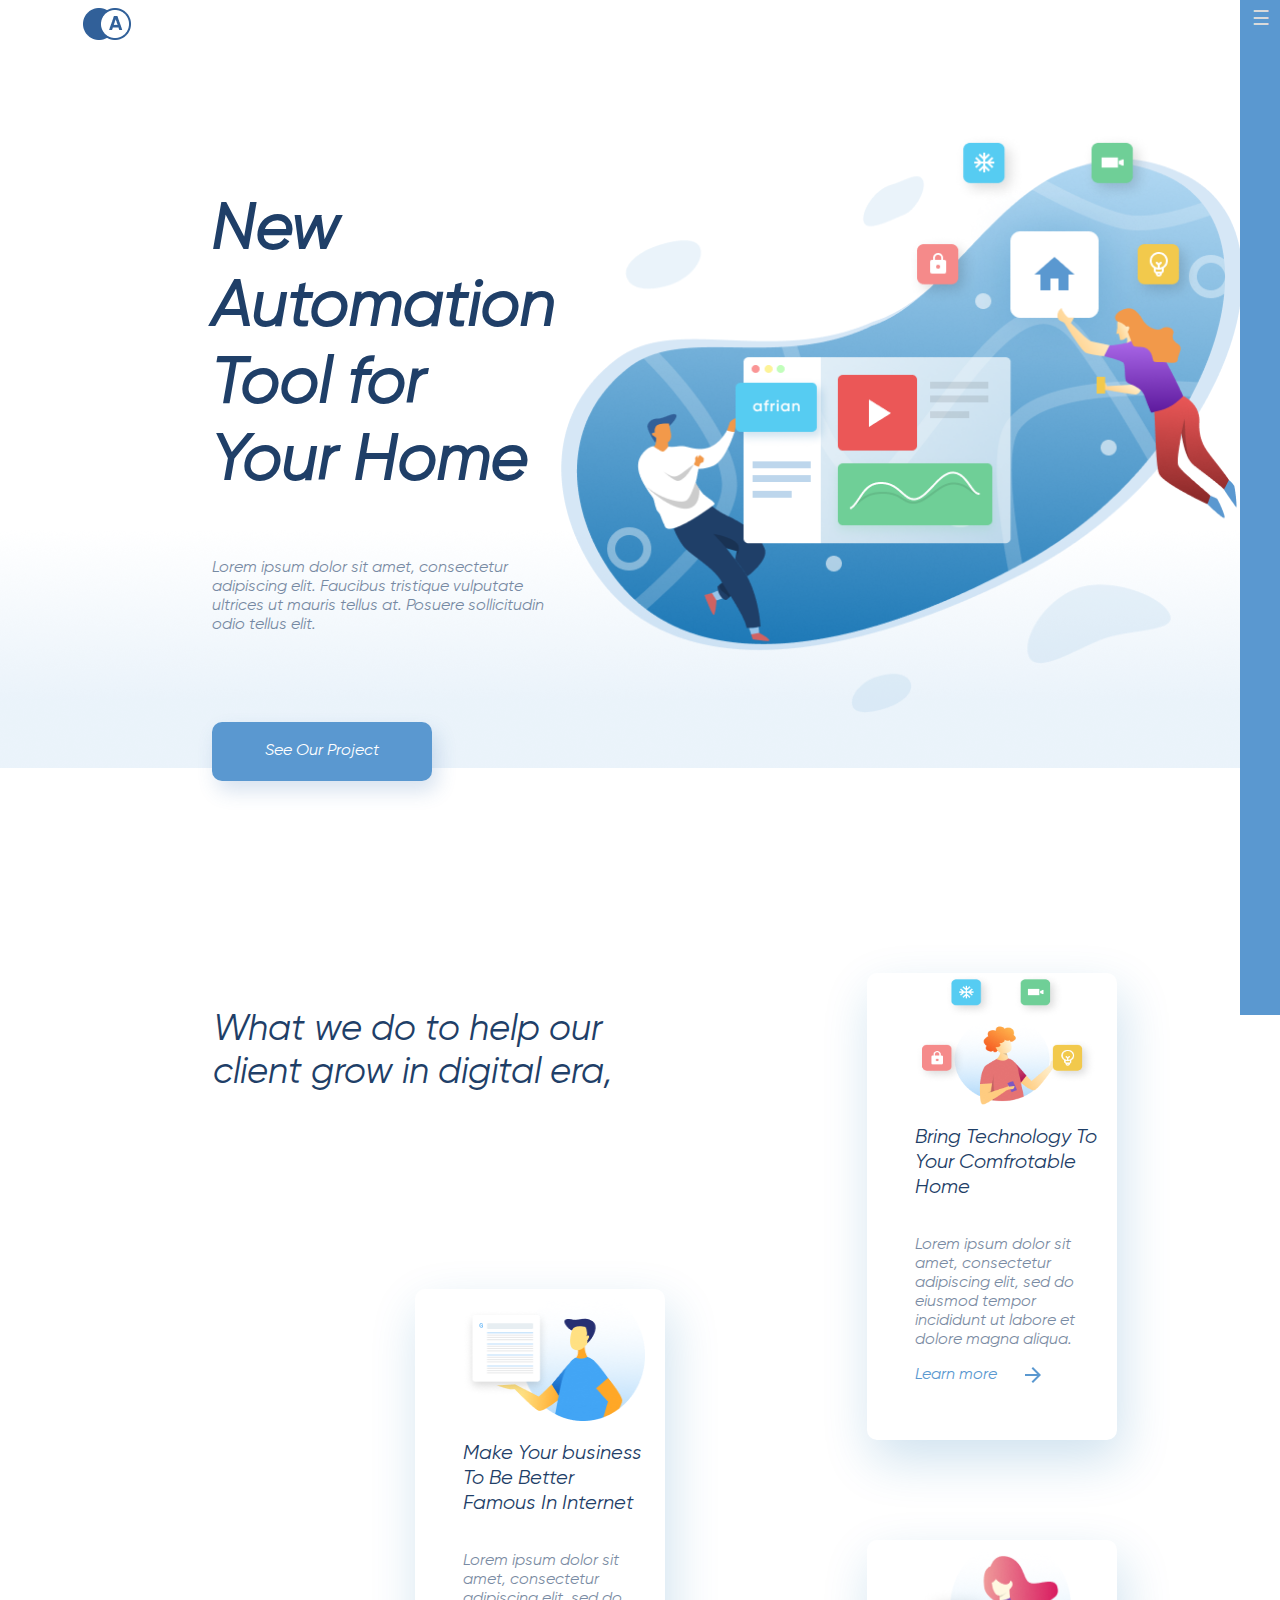
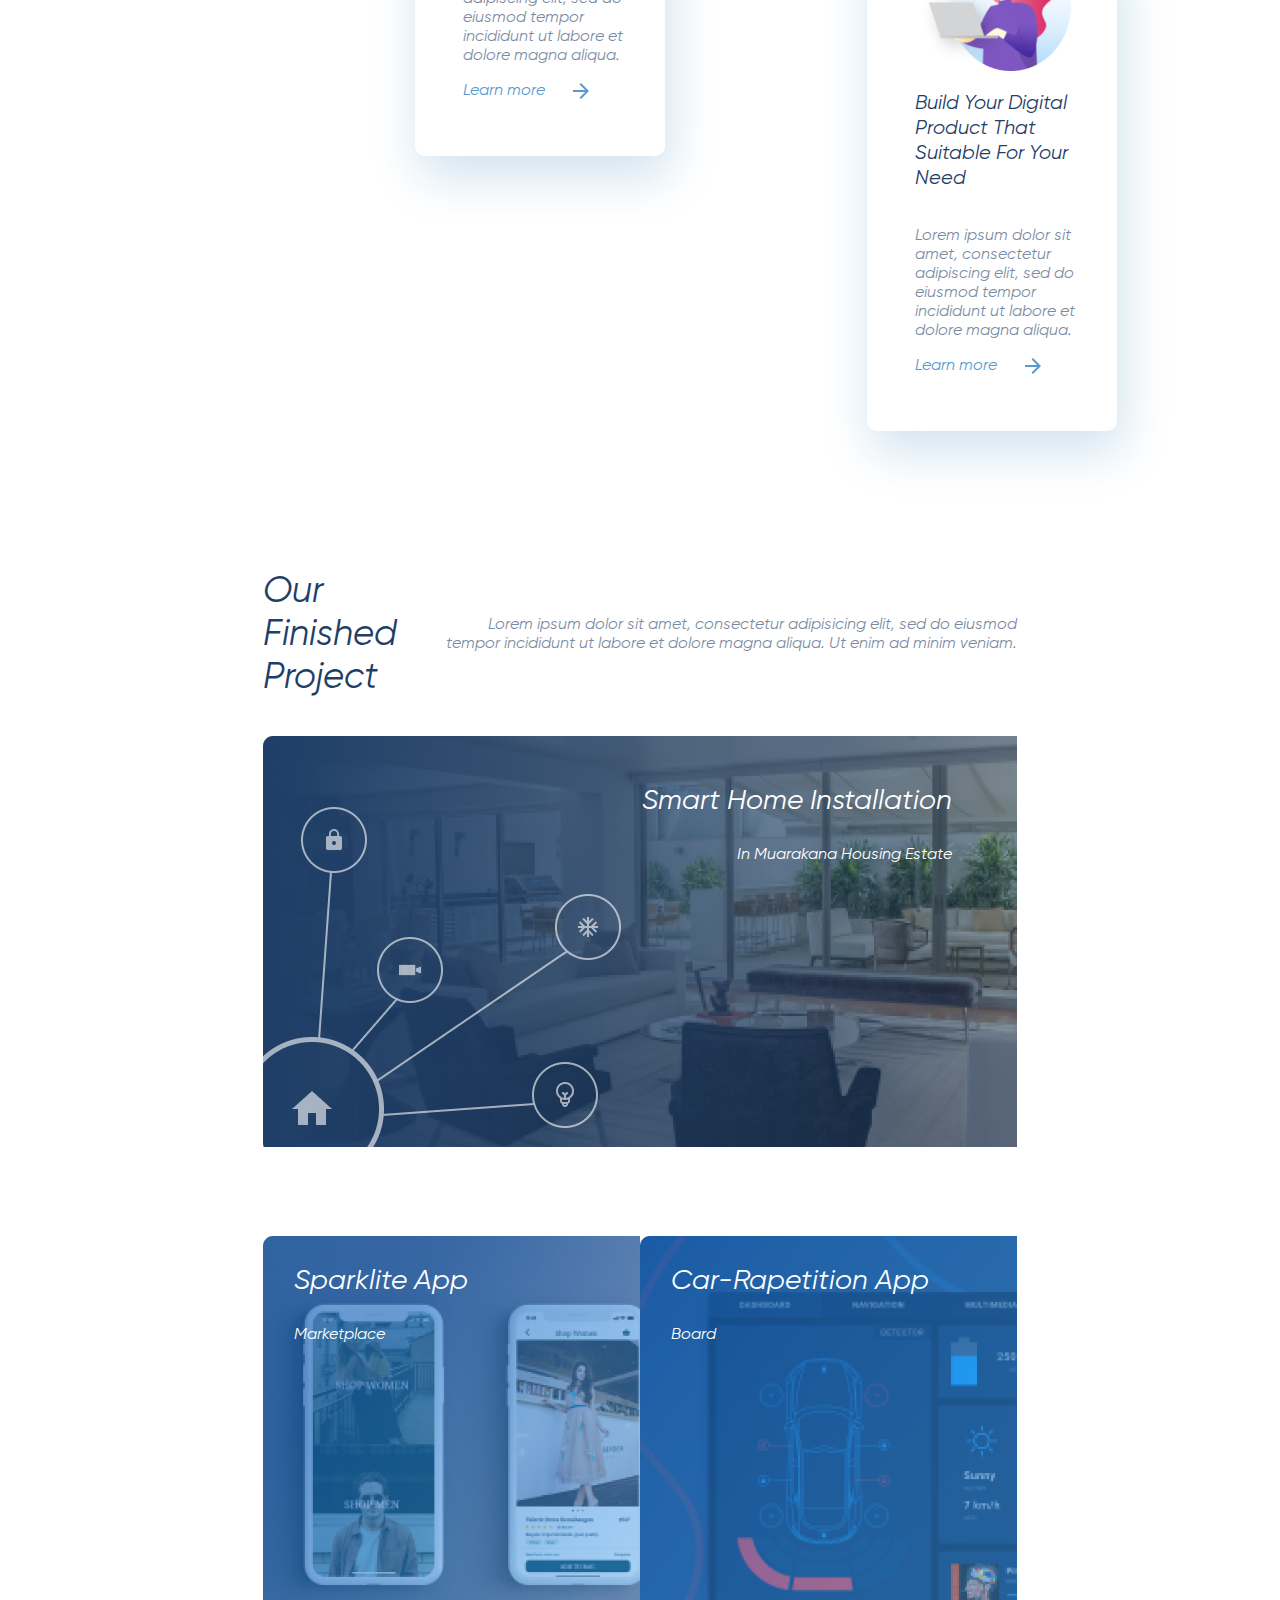
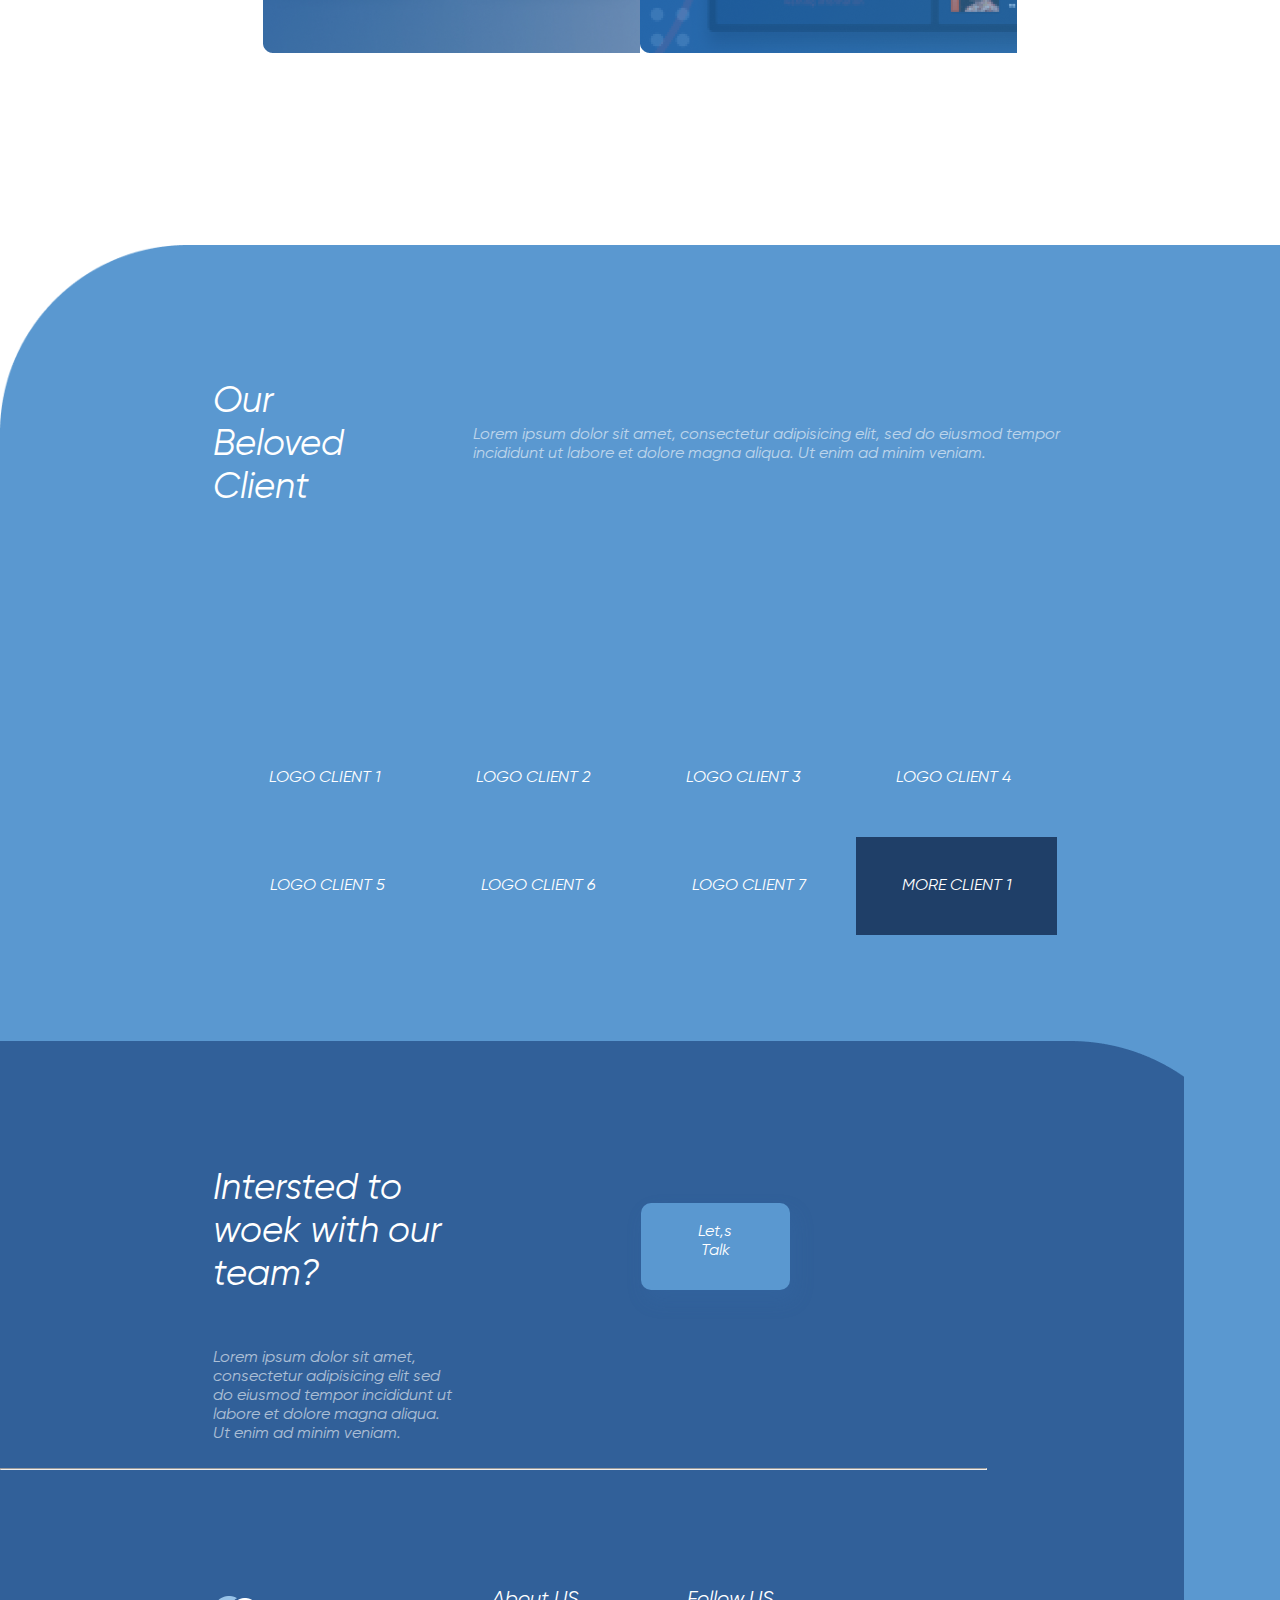
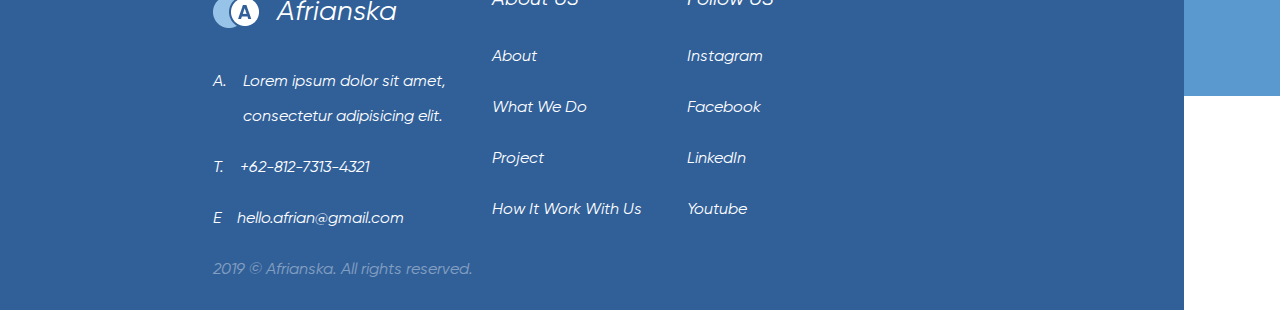
<file: Итоговый Проект/index.html>
<!DOCTYPE html>
<html lang="ru">

<head>
    <meta charset="UTF-8">
    <meta http-equiv="X-UA-Compatible" content="IE=edge">
    <meta name="viewport" content="width=device-width, initial-scale=1.0">
    <title>homepage</title>
    <link rel="stylesheet" href="css/style.css">
    <link rel="stylesheet" href="css/right-nav-style.css">
</head>

<body>
    <div class="dd">
        <div class="sapka">
            <img src="img/logo.png" width="48px" height="48px" alt="error">
            <input type="checkbox" id="nav-toggle" hidden>
            <nav class="nav">
                <label for="nav-toggle" class="nav-toggle" onclick></label>
               
                <ul>
                    
                    <li> <a href="">About US</a>
                    <li> <a href="">About</a>
                    <li> <a href="">What We Do</a>
                    <li> <a href="">Project</a>
                    <li> <a href="">How It Work With Us</a>
                    <li> <a href="">Follow US</a>
                    <li> <a href="">Instagram</a>
                    <li> <a href="">Facebook</a>
                    <li> <a href="">LinkedIn</a>
                    <li> <a href="">Youtube</a>
                </ul>
            </nav>
        </div>
        <div class="content">
            <div class="content_m">
                <h1>New Automation
                    Tool for Your Home</h1>
                <p style="opacity: 60%;">Lorem ipsum dolor sit amet, consectetur adipiscing elit. Faucibus tristique
                    vulputate ultrices ut
                    mauris
                    tellus at. Posuere sollicitudin odio tellus elit.</p>
                <a class="but" href="">See Our Project</a>
            </div>
            <div class="content_me">
                <img src="img/illustration.png" width="690px" height="580px" alt="error">
            </div>
        </div>
    </div>
    <div class="tempest">
        <div class="temp">
            <p style="font-size: 36px; padding-bottom: 158px;">What we do to help
                our client grow in
                digital era,
            </p>
            <div class="t1">
                <img src="img/1.png" width="182px" height="132px" alt="error">
                <p style="font-size: 20px;">Make Your business To Be
                    Better Famous In Internet</p>
                <p style="opacity: 60%;">Lorem ipsum dolor sit amet, consectetur adipiscing elit, sed do eiusmod tempor
                    incididunt ut labore
                    et dolore magna aliqua. </p>
                <div class="t1_1">
                    <a href="" class="wq">Learn more</a>
                    <img src="img/Vector.png" width="16px" height="16px" alt="error">
                </div>
            </div>
        </div>
        <div class="temp">
            <div class="t1">
                <img src="img/3.png" width="182px" height="132px" alt="error">
                <p style="font-size: 20px;">Bring Technology To Your
                    Comfrotable Home</p>
                <p style="opacity: 60%;">Lorem ipsum dolor sit amet, consectetur adipiscing elit, sed do eiusmod tempor
                    incididunt ut labore
                    et dolore magna aliqua. </p>
                <div class="t1_1">
                    <a class="wq" href="">Learn more</a>
                    <img src="img/Vector.png" width="16px" height="16px" alt="error">
                </div>
            </div>
            <div style="margin-top: 100px;" class="t1">
                <img src="img/2 20.png" width="156px" height="131px" alt="error">
                <p style="font-size: 20px;">Build Your Digital Product
                    That Suitable For Your Need</p>
                <p style="opacity: 60%;">Lorem ipsum dolor sit amet, consectetur adipiscing elit, sed do eiusmod tempor
                    incididunt ut labore
                    et dolore magna aliqua. </p>
                <div class="t1_1">
                    <a class="wq" href="">Learn more</a>
                    <img src="img/Vector.png" width="16px" height="16px" alt="error">
                </div>
            </div>
        </div>
    </div>
    <div class="tero">
        <div class="te1">
            <p style="font-size: 36px;">Our Finished
                Project</p>
            <p style="text-align: end;opacity: 60%;">Lorem ipsum dolor sit amet, consectetur adipisicing elit, sed do
                eiusmod tempor
                incididunt ut labore et
                dolore magna aliqua. Ut enim ad minim veniam.</p>
        </div>
        <div class="te2">
            <p style="margin-right: 65px; font-size: 28px; margin-top: 48px;">Smart Home Installation</p>
            <p style="margin-right: 65px;">In Muarakana Housing Estate</p>
        </div>
        <div class="te3">
            <div class="te3_1">
                <p style="padding-left: 31px; font-size: 28px;">Sparklite App</p>
                <p style="padding-left: 31px;">Marketplace</p>
            </div>
            <div class="te3_2">
                <p style="padding-left: 31px; font-size: 28px;">Car-Rapetition App</p>
                <p style="padding-left: 31px;">Board</p>
            </div>
        </div>
    </div>
    <div class="cenok">
        <div class="tab1">
            <p style="font-size: 36px; margin-right: 96px;">Our Beloved
                Client</p>
            <p style="opacity: 60%;">Lorem ipsum dolor sit amet, consectetur adipisicing elit, sed do eiusmod tempor
                incididunt ut labore et
                dolore magna aliqua. Ut enim ad minim veniam.</p>
        </div>
        <div class="tab2">
            <div style="margin-bottom: 89px;" class="io">
                <a class="but_t" href="">LOGO CLIENT 1</a>
                <a class="but_t" href="">LOGO CLIENT 2</a>
                <a class="but_t" href="">LOGO CLIENT 3</a>
                <a class="but_t" href="">LOGO CLIENT 4</a>
            </div>
            <div class="io">
                <a class="but_t" href="">LOGO CLIENT 5</a>
                <a class="but_t" href="">LOGO CLIENT 6</a>
                <a class="but_t" href="">LOGO CLIENT 7</a>
                <a class="but_t1" href="">MORE CLIENT 1</a>
            </div>
        </div>
        <div class="cenok1">
            <div class="ce1">
                <div class="ce1_1">
                    <p style="font-size: 36px;">Intersted to woek
                        with our team?</p>
                    <p style="opacity: 60%;">Lorem ipsum dolor sit amet, consectetur adipisicing elit
                        sed do eiusmod
                        tempor incididunt ut labore
                        et dolore magna aliqua. Ut enim ad minim veniam.</p>
                </div>
                <a class="but1" href="">Let,s Talk</a>
            </div>
            <hr>
            <div class="s12">
                <div class="s12_1">
                    <div class="s12_1_1">
                        <img src="img/Group.png" style="margin-right: 16px;" width="48px" height="32px" alt="error">
                        <p style="font-size: 28px;">Afrianska</p>
                    </div>
                    <div style="align-items: baseline;" class="s12_1_1">
                        <p style="margin-right: 16px;">A.</p>
                        <div>
                            <p>Lorem ipsum dolor sit amet,</p>
                            <p> consectetur adipisicing elit.</p>
                        </div>
                    </div>
                    <div class="s12_1_1">
                        <p style="margin-right: 16px;">T.</p>
                        <p>+62-812-7313-4321</p>
                    </div>
                    <div class="s12_1_1">
                        <p style="margin-right: 16px;">E</p>
                        <p>hello.afrian@gmail.com</p>
                    </div>
                </div>
                <div class="s12_1">
                    <a class="wq2" href="" style="font-size: 20px;">About US</a>
                    <a class="wq2" href="">About</a>
                    <a class="wq2" href="">What We Do</a>
                    <a class="wq2" href="">Project</a>
                    <a class="wq2" href="">How It Work With Us</a>
                </div>
                <div class="s12_1">
                    <a class="wq2" href="" style="font-size: 20px;">Follow US</a>
                    <a class="wq2" href="">Instagram</a>
                    <a class="wq2" href="">Facebook</a>
                    <a class="wq2" href="">LinkedIn</a>
                    <a class="wq2" href="">Youtube</a>
                </div>
            </div>
            <div style="padding-left: 213px;opacity: 40%;">
                <p>2019 © Afrianska. All rights reserved.</p>
            </div>
        </div>
</body>

</html>
</file>
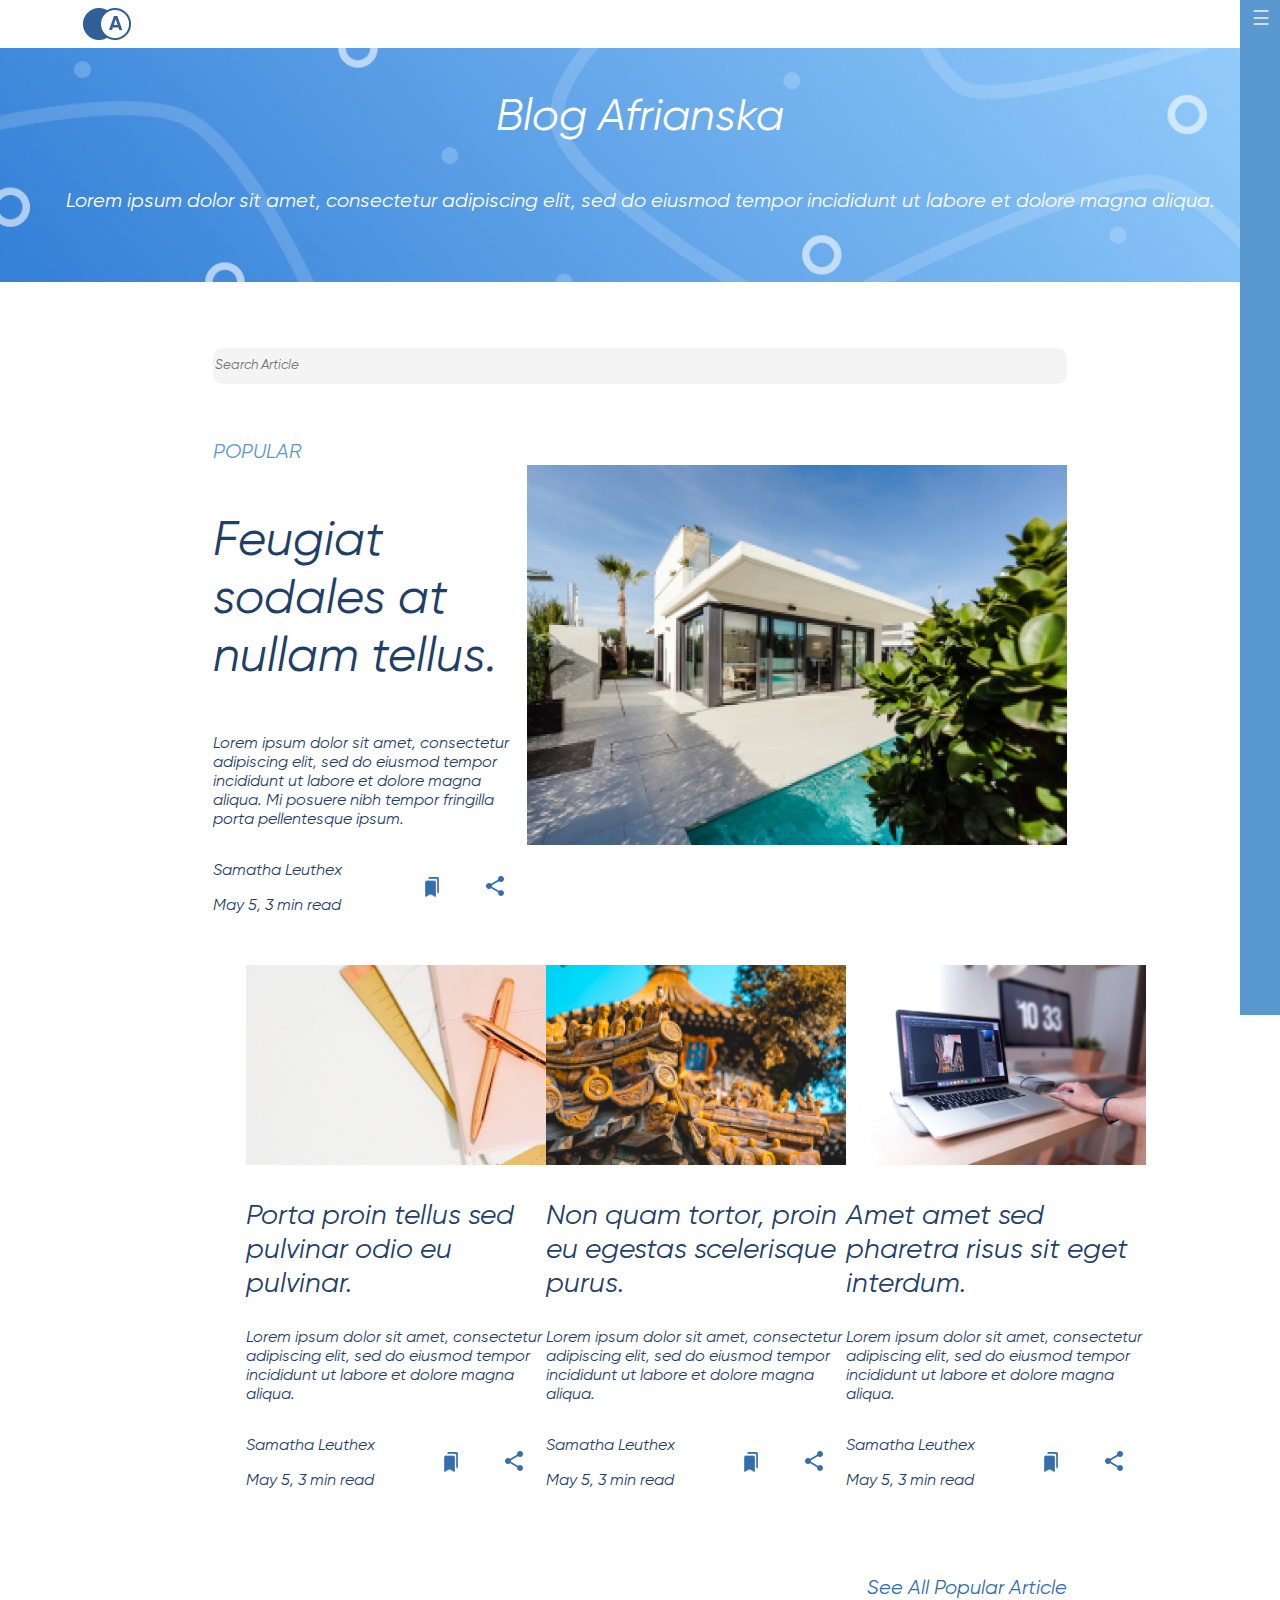
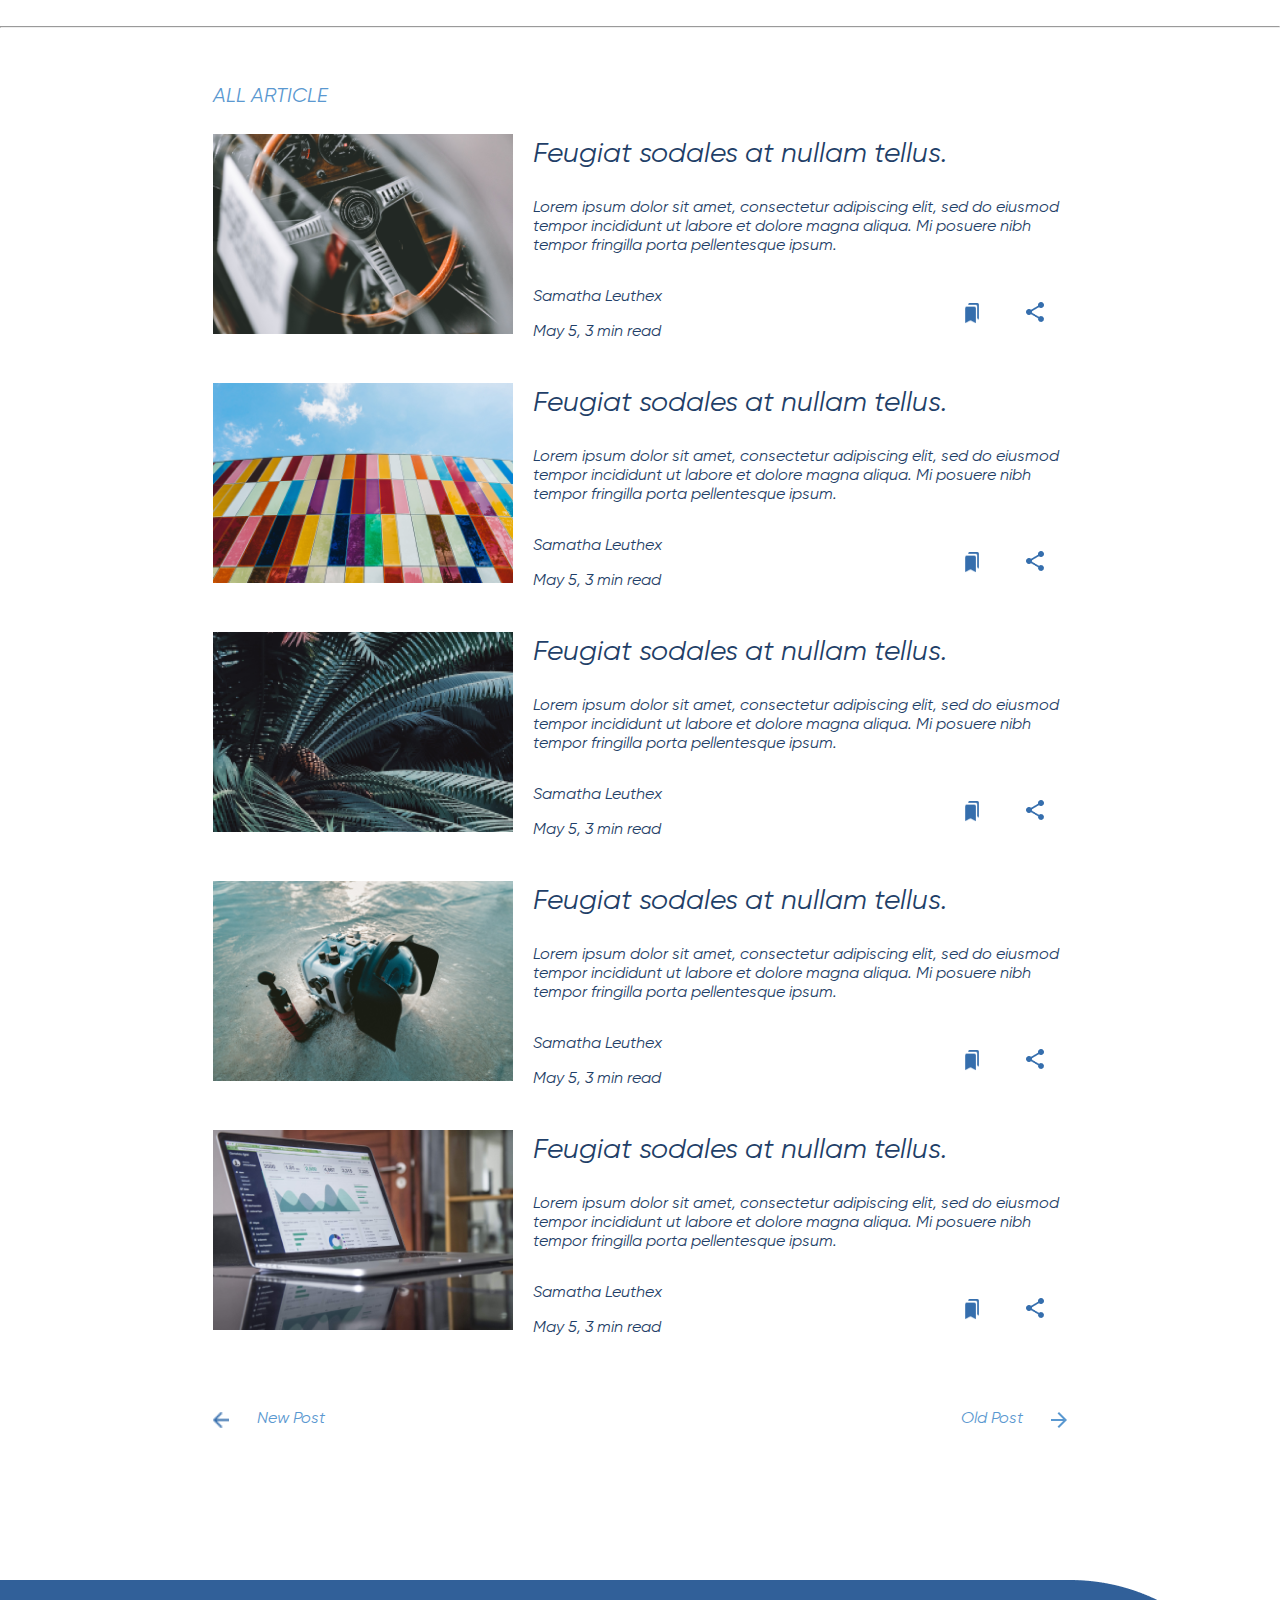
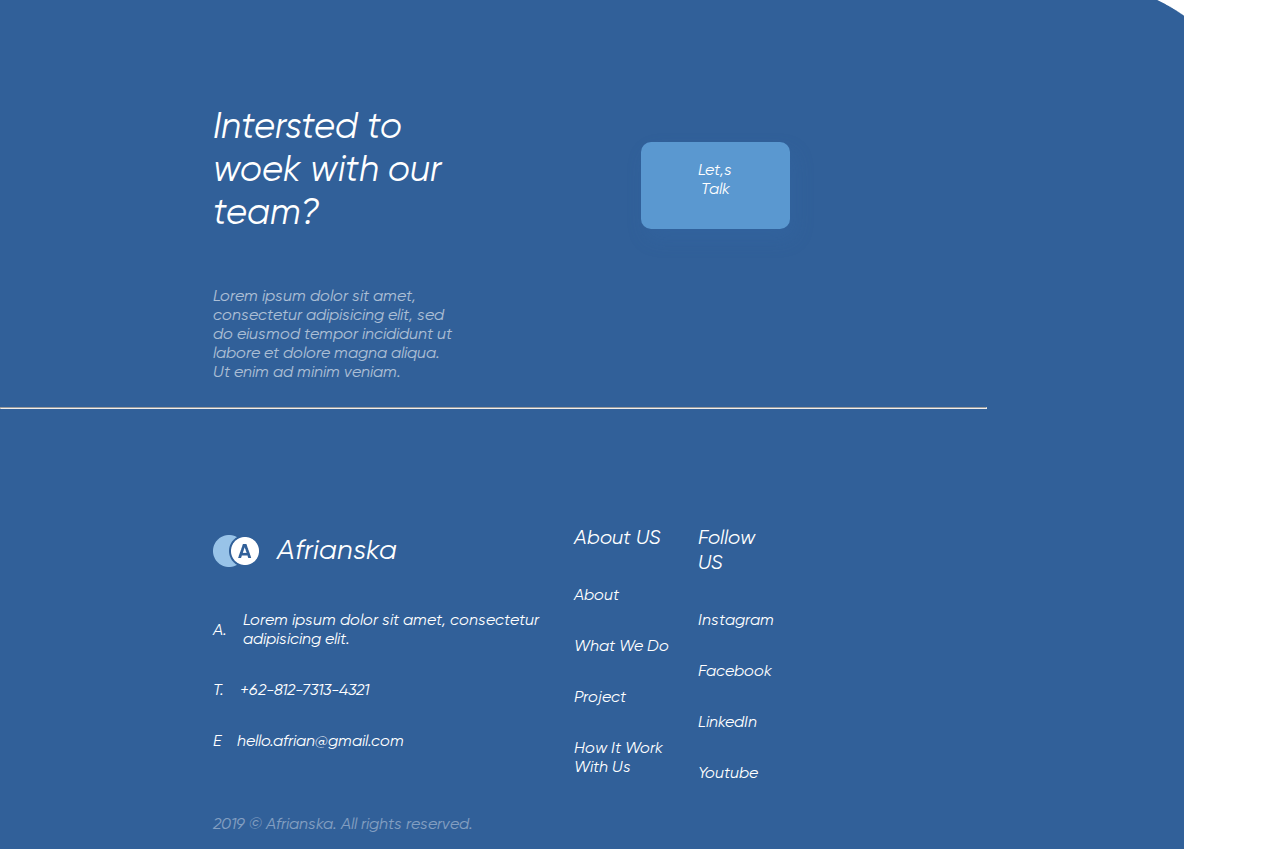
<file: Итоговый Проект/blickpage.html>
<!DOCTYPE html>
<html lang="ru">

<head>
    <meta charset="UTF-8">
    <meta http-equiv="X-UA-Compatible" content="IE=edge">
    <meta name="viewport" content="width=device-width, initial-scale=1.0">
    <title>Blogpage</title>
    <link rel="stylesheet" href="css/style.css">
    <link rel="stylesheet" href="css/right-nav-style.css">
</head>

<body>
    <input type="checkbox" id="nav-toggle" hidden>
    <nav class="nav">
        <label for="nav-toggle" class="nav-toggle" onclick></label>
        <ul>
            <li> <a href="">About US</a>
            <li> <a href="">About</a>
            <li> <a href="">What We Do</a>
            <li> <a href="">Project</a>
            <li> <a href="">How It Work With Us</a>
            <li> <a href="">Follow US</a>
            <li> <a href="">Instagram</a>
            <li> <a href="">Facebook</a>
            <li> <a href="">LinkedIn</a>
            <li> <a href="">Youtube</a>
        </ul>
    </nav>
    <div class="blic">
        <div class="sapka">
            <img src="img/logo.png" width="48px" height="48px" alt="error">
        </div>
        <div class="Blog">
            <p style="font-size: 44px;">Blog Afrianska</p>
            <p style="font-size: 20px;">Lorem ipsum dolor sit amet, consectetur adipiscing elit, sed do eiusmod
                tempor
                incididunt ut labore et dolore magna aliqua. </p>
        </div>
        <input class="input_1" type="text" placeholder="Search Article">
    </div>
    <div class="popular">
        <a href="" class="wq" style="font-size: 20px;">POPULAR</a>
        <div class="po1">
            <div class="po1_1">
                <p style="font-size: 48px;">Feugiat sodales at nullam tellus.</p>
                <p>Lorem ipsum dolor sit amet, consectetur adipiscing elit, sed do eiusmod tempor incididunt ut
                    labore
                    et dolore magna aliqua. Mi posuere nibh tempor fringilla porta pellentesque ipsum.</p>
                <div class="po1_2">
                    <div class="po1_2_1">
                        <p>Samatha Leuthex</p>
                        <p>May 5, 3 min read</p>
                    </div>
                    <div>
                        <img src="img/baseline-bookmarks-24px.png" width="18px" height="22px" alt="error">
                        <img src="img/ic_share_24px.png" style="padding-left: 38px;" width="24px" height="24px"
                            alt="error">
                    </div>
                </div>
            </div>
            <img src="img/Rectangle 5.png" width="540px" height="380px" alt="error">
        </div>
        <div style="margin-top: 33px; margin-left: 33px;" class="po1">
            <div>
                <img src="img/Rectangle 51.png" width="300px" height="200px" alt="error">
                <p style="font-size: 28px;">Porta proin tellus sed pulvinar odio eu pulvinar.</p>
                <p>Lorem ipsum dolor sit amet, consectetur adipiscing elit, sed do eiusmod tempor incididunt ut
                    labore
                    et dolore magna aliqua. </p>
                <div class="po1_2">
                    <div class="po1_2_1">
                        <p>Samatha Leuthex</p>
                        <p>May 5, 3 min read</p>
                    </div>
                    <div>
                        <img src="img/baseline-bookmarks-24px.png" width="18px" height="22px" alt="error">
                        <img src="img/ic_share_24px.png" style="padding-left: 38px;" width="24px" height="24px"
                            alt="error">
                    </div>
                </div>
            </div>
            <div>
                <img src="img/Rectangle 5(1.1).png" width="300px" height="200px" alt="error">
                <p style="font-size: 28px;">Non quam tortor, proin eu egestas scelerisque purus.</p>
                <p>Lorem ipsum dolor sit amet, consectetur adipiscing elit, sed do eiusmod tempor incididunt ut
                    labore
                    et dolore magna aliqua. </p>
                <div class="po1_2">
                    <div class="po1_2_1">
                        <p>Samatha Leuthex</p>
                        <p>May 5, 3 min read</p>
                    </div>
                    <div>
                        <img src="img/baseline-bookmarks-24px.png" width="18px" height="22px" alt="error">
                        <img src="img/ic_share_24px.png" style="padding-left: 38px;" width="24px" height="24px"
                            alt="error">
                    </div>
                </div>
            </div>
            <div>
                <img src="img/Rectangle 5 (1).png" width="300px" height="200px" alt="error">
                <p style="font-size: 28px;">Amet amet sed pharetra risus sit eget interdum.</p>
                <p>Lorem ipsum dolor sit amet, consectetur adipiscing elit, sed do eiusmod tempor incididunt ut
                    labore
                    et dolore magna aliqua. </p>
                <div class="po1_2">
                    <div class="po1_2_1">
                        <p>Samatha Leuthex</p>
                        <p>May 5, 3 min read</p>
                    </div>
                    <div>
                        <img src="img/baseline-bookmarks-24px.png" width="18px" height="22px" alt="error">
                        <img src="img/ic_share_24px.png" style="padding-left: 38px;" width="24px" height="24px"
                            alt="error">
                    </div>
                </div>
            </div>
        </div>
        <p style="font-size: 20px;color: #356EAD;text-align: end;margin-top: 69px;">See All Popular Article</p>
    </div>
    <hr style="margin-top: 25px;">
    <div class="popular">
        <a class="wq" style="font-size: 20px;" href="">ALL ARTICLE</a>
        <div style="align-items: center;" class="po1">
            <img src="img/_1.png" width="300px" height="200px" alt="error">
            <div style="margin-left: 20px;" class="po1_1">
                <p style="font-size: 28px;">Feugiat sodales at nullam tellus.</p>
                <p>Lorem ipsum dolor sit amet, consectetur adipiscing elit, sed do eiusmod tempor incididunt ut
                    labore
                    et dolore magna aliqua. Mi posuere nibh tempor fringilla porta pellentesque ipsum.</p>
                <div class="po1_2">
                    <div class="po1_2_1">
                        <p>Samatha Leuthex</p>
                        <p>May 5, 3 min read</p>
                    </div>
                    <div>
                        <img src="img/baseline-bookmarks-24px.png" width="18px" height="22px" alt="error">
                        <img src="img/ic_share_24px.png" style="padding-left: 38px;" width="24px" height="24px"
                            alt="error">
                    </div>
                </div>
            </div>
        </div>
        <div style="align-items: center;" class="po1">
            <img src="img/2.png" width="300px" height="200px" alt="error">
            <div style="margin-left: 20px;" class="po1_1">
                <p style="font-size: 28px;">Feugiat sodales at nullam tellus.</p>
                <p>Lorem ipsum dolor sit amet, consectetur adipiscing elit, sed do eiusmod tempor incididunt ut
                    labore
                    et dolore magna aliqua. Mi posuere nibh tempor fringilla porta pellentesque ipsum.</p>
                <div class="po1_2">
                    <div class="po1_2_1">
                        <p>Samatha Leuthex</p>
                        <p>May 5, 3 min read</p>
                    </div>
                    <div>
                        <img src="img/baseline-bookmarks-24px.png" width="18px" height="22px" alt="error">
                        <img src="img/ic_share_24px.png" style="padding-left: 38px;" width="24px" height="24px"
                            alt="error">
                    </div>
                </div>
            </div>
        </div>
        <div style="align-items: center;" class="po1">
            <img src="img/_3.png" width="300px" height="200px" alt="error">
            <div style="margin-left: 20px;" class="po1_1">
                <p style="font-size: 28px;">Feugiat sodales at nullam tellus.</p>
                <p>Lorem ipsum dolor sit amet, consectetur adipiscing elit, sed do eiusmod tempor incididunt ut
                    labore
                    et dolore magna aliqua. Mi posuere nibh tempor fringilla porta pellentesque ipsum.</p>
                <div class="po1_2">
                    <div class="po1_2_1">
                        <p>Samatha Leuthex</p>
                        <p>May 5, 3 min read</p>
                    </div>
                    <div>
                        <img src="img/baseline-bookmarks-24px.png" width="18px" height="22px" alt="error">
                        <img src="img/ic_share_24px.png" style="padding-left: 38px;" width="24px" height="24px"
                            alt="error">
                    </div>
                </div>
            </div>
        </div>
        <div style="align-items: center;" class="po1">
            <img src="img/4.png" width="300px" height="200px" alt="error">
            <div style="margin-left: 20px;" class="po1_1">
                <p style="font-size: 28px;">Feugiat sodales at nullam tellus.</p>
                <p>Lorem ipsum dolor sit amet, consectetur adipiscing elit, sed do eiusmod tempor incididunt ut
                    labore
                    et dolore magna aliqua. Mi posuere nibh tempor fringilla porta pellentesque ipsum.</p>
                <div class="po1_2">
                    <div class="po1_2_1">
                        <p>Samatha Leuthex</p>
                        <p>May 5, 3 min read</p>
                    </div>
                    <div>
                        <img src="img/baseline-bookmarks-24px.png" width="18px" height="22px" alt="error">
                        <img src="img/ic_share_24px.png" style="padding-left: 38px;" width="24px" height="24px"
                            alt="error">
                    </div>
                </div>
            </div>
        </div>
        <div style="align-items: center;" class="po1">
            <img src="img/5.png" width="300px" height="200px" alt="error">
            <div style="margin-left: 20px;" class="po1_1">
                <p style="font-size: 28px;">Feugiat sodales at nullam tellus.</p>
                <p>Lorem ipsum dolor sit amet, consectetur adipiscing elit, sed do eiusmod tempor incididunt ut
                    labore
                    et dolore magna aliqua. Mi posuere nibh tempor fringilla porta pellentesque ipsum.</p>
                <div class="po1_2">
                    <div class="po1_2_1">
                        <p>Samatha Leuthex</p>
                        <p>May 5, 3 min read</p>
                    </div>
                    <div>
                        <img src="img/baseline-bookmarks-24px.png" width="18px" height="22px" alt="error">
                        <img src="img/ic_share_24px.png" style="padding-left: 38px;" width="24px" height="24px"
                            alt="error">
                    </div>
                </div>
            </div>
        </div>
        <div style="display: flex; flex-direction: row; justify-content: space-between; margin-top: 56px;">
            <div class="t1_1">
                <img style="margin-right: 28px;" src="img/Vector123.png" width="16px" height="16px" alt="error">
                <a class="wq" href="">New Post</a>
            </div>
            <div class="t1_1">
                <a class="wq" href="">Old Post</a>
                <img src="img/Vector.png" width="16px" height="16px" alt="error">
            </div>
        </div>
    </div>
    <div style="margin-top: 96px;" class="cenok1">
        <div class="ce1">
            <div class="ce1_1">
                <p style="font-size: 36px;">Intersted to woek
                    with our team?</p>
                <p style="opacity: 60%;">Lorem ipsum dolor sit amet, consectetur adipisicing elit, sed
                    do eiusmod
                    tempor incididunt ut labore
                    et dolore magna aliqua. Ut enim ad minim veniam.</p>
            </div>
            <a class="but1" href="">Let,s Talk</a>
        </div>
        <hr>
        <div class="s12">
            <div class="s12_1">
                <div class="s12_1_1">
                    <img src="img/Group.png" style="margin-right: 16px;" width="48px" height="32px" alt="error">
                    <p style="font-size: 28px;">Afrianska</p>
                </div>
                <div class="s12_1_1">
                    <p style="margin-right: 16px;">A.</p>
                    <p>Lorem ipsum dolor sit amet, consectetur adipisicing elit.</p>
                </div>
                <div class="s12_1_1">
                    <p style="margin-right: 16px;">T.</p>
                    <p>+62-812-7313-4321</p>
                </div>
                <div class="s12_1_1">
                    <p style="margin-right: 16px;">E</p>
                    <p>hello.afrian@gmail.com</p>
                </div>
            </div>
            <div class="s12_1">
                <a class="wq2" href="" style="font-size: 20px;">About US</a>
                <a class="wq2" href="">About</a>
                <a class="wq2" href="">What We Do</a>
                <a class="wq2" href="">Project</a>
                <a class="wq2" href="">How It Work With Us</a>
            </div>
            <div class="s12_1">
                <a class="wq2" href="" style="font-size: 20px;">Follow US</a>
                <a class="wq2" href="">Instagram</a>
                <a class="wq2" href="">Facebook</a>
                <a class="wq2" href="">LinkedIn</a>
                <a class="wq2" href="">Youtube</a>
            </div>

        </div>
        <div style="padding-left: 213px;opacity: 40%;">
            <p>2019 © Afrianska. All rights reserved.</p>
        </div>
    </div>
</body>

</html>
</file>
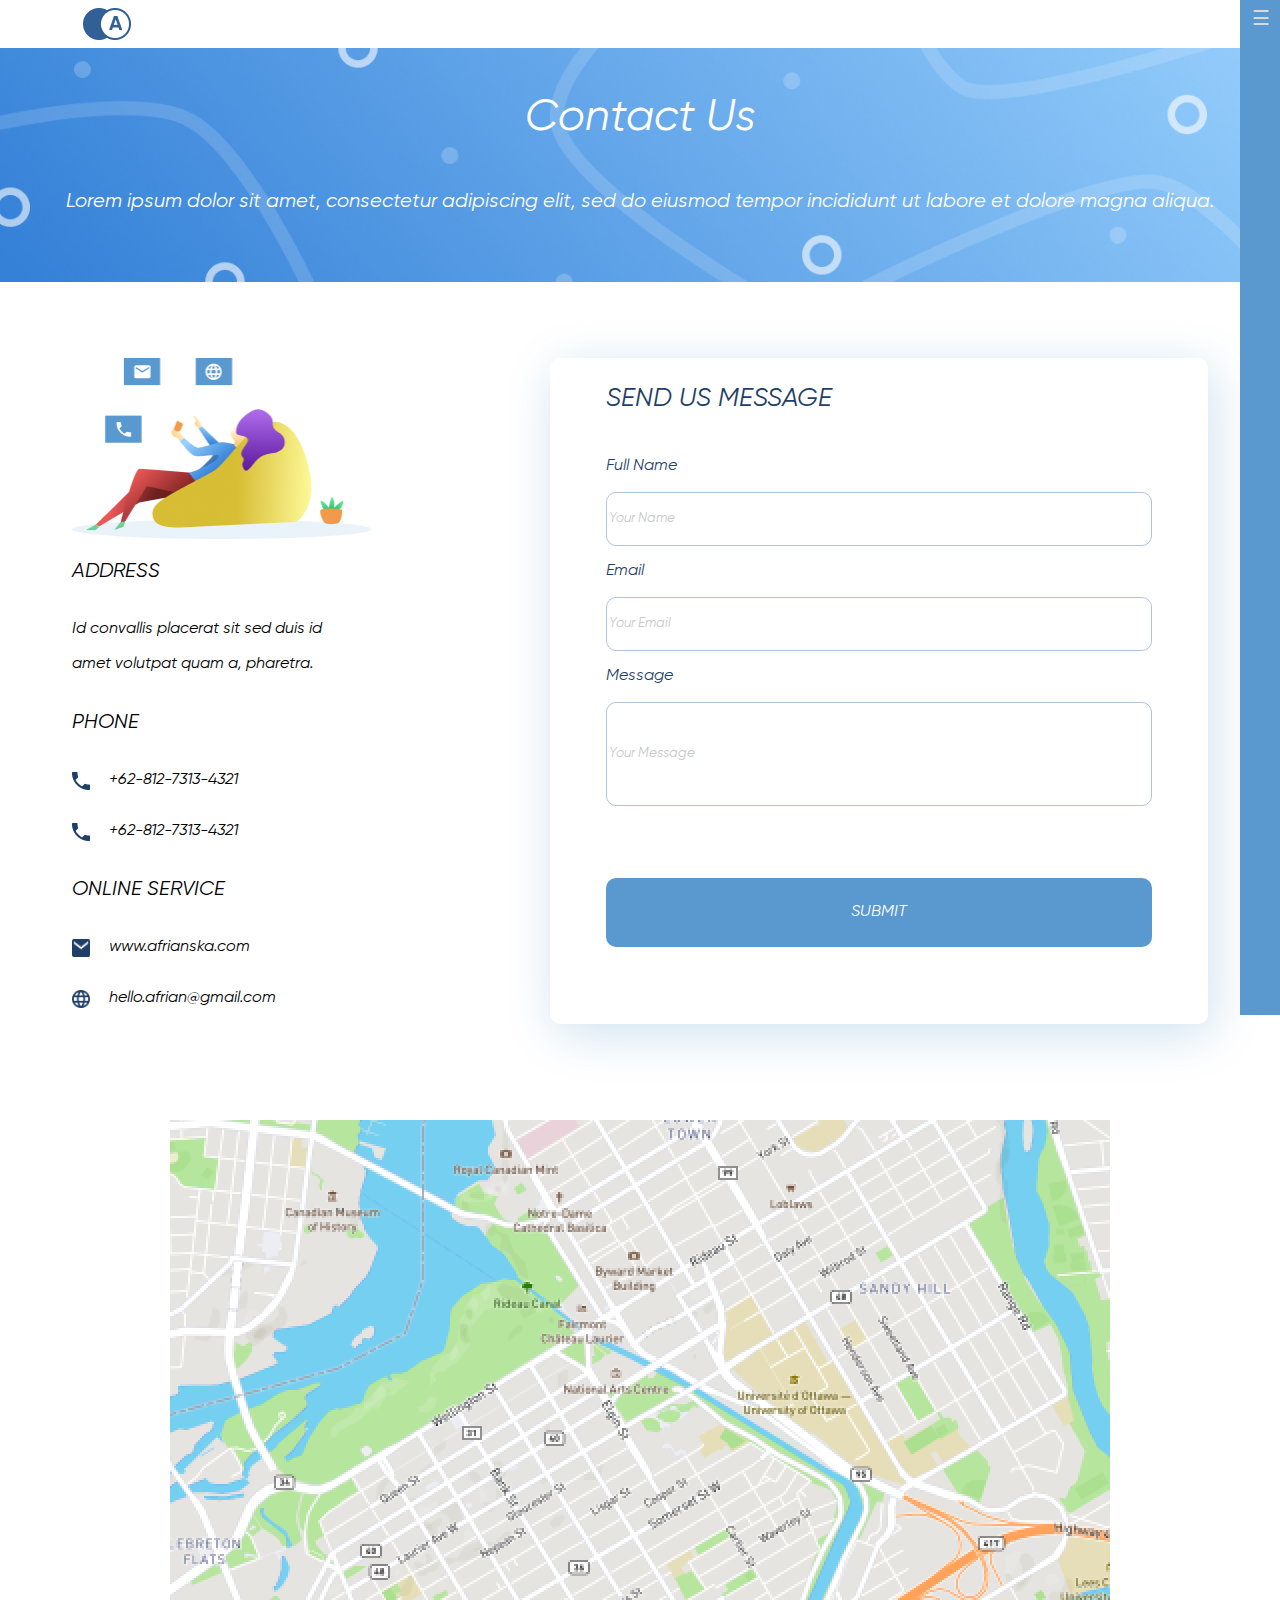
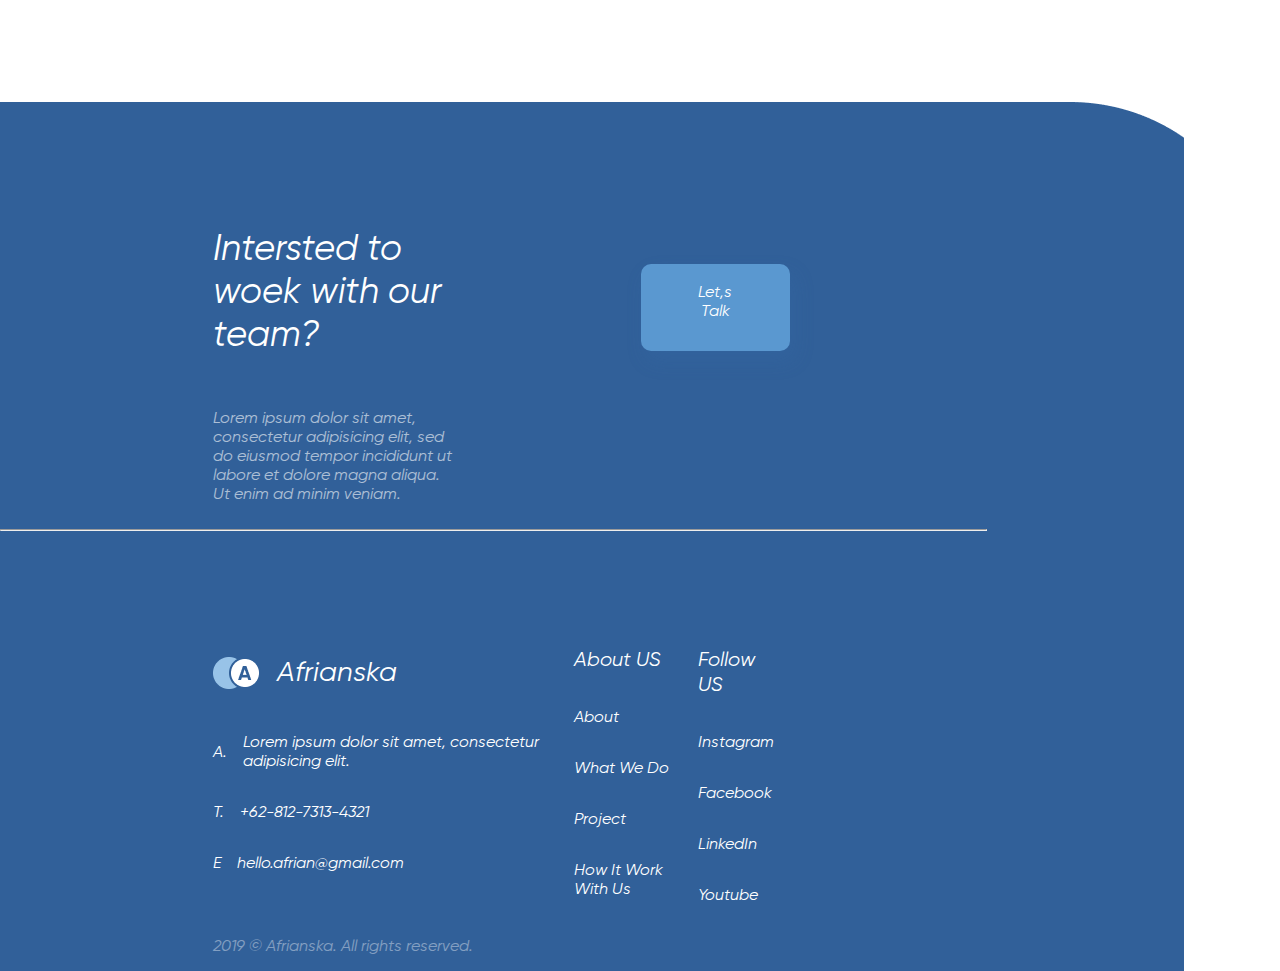
<file: Итоговый Проект/Contact_US.html>
<!DOCTYPE html>
<html lang="en">

<head>
    <meta charset="UTF-8">
    <meta http-equiv="X-UA-Compatible" content="IE=edge">
    <meta name="viewport" content="width=device-width, initial-scale=1.0">
    <title>Contact_US</title>
    <link rel="stylesheet" href="css/style.css">
    <link rel="stylesheet" href="css/right-nav-style.css">
</head>

<body>
    <input type="checkbox" id="nav-toggle" hidden>
    <nav class="nav">
        <label for="nav-toggle" class="nav-toggle" onclick></label>

        <ul>
            <li> <a href="">About US</a>
            <li> <a href="">About</a>
            <li> <a href="">What We Do</a>
            <li> <a href="">Project</a>
            <li> <a href="">How It Work With Us</a>
            <li> <a href="">Follow US</a>
            <li> <a href="">Instagram</a>
            <li> <a href="">Facebook</a>
            <li> <a href="">LinkedIn</a>
            <li> <a href="">Youtube</a>
        </ul>
    </nav>
    <div class="blic">
        <div class="sapka">
            <img src="img/logo.png" width="48px" height="48px" alt="error">
        </div>
        <div class="Blog">
            <p style="font-size: 44px;">Contact Us</p>
            <p style="font-size: 20px;">Lorem ipsum dolor sit amet, consectetur adipiscing elit, sed do eiusmod tempor
                incididunt ut labore et dolore magna aliqua. </p>
        </div>
    </div>
    <div class="US">
        <div class="US_1">
            <img src="img/Group_US.png" width="300px" height="181px" alt="error">
            <p style="font-size: 20px;">ADDRESS</p>
            <p style="margin-bottom: 0;">Id convallis placerat sit sed duis id</p>
            <p> amet volutpat quam a, pharetra.</p>
            <p style="font-size: 20px;">PHONE</p>
            <div style="display: flex; flex-direction: row; align-items: center;"><img src="img/Vector_US.png"
                    width="18px" height="18px" alt="error">
                <p style="margin-left: 19px;">+62-812-7313-4321</p>
            </div>
            <div style="display: flex; flex-direction: row; align-items: center;"><img src="img/Vector_US.png"
                    width="18px" height="18px" alt="error">
                <p style="margin-left: 19px;">+62-812-7313-4321</p>
            </div>
            <p style="font-size: 20px;">ONLINE SERVICE</p>
            <div style="display: flex; flex-direction: row; align-items: center;"><img src="img/Vector (1).png"
                    width="18px" height="18px" alt="error">
                <p style="margin-left: 19px;">www.afrianska.com</p>
            </div>
            <div style="display: flex; flex-direction: row; align-items: center;"><img src="img/Vector_US!.png"
                    width="18px" height="18px" alt="error">
                <p style="margin-left: 19px;">hello.afrian@gmail.com</p>
            </div>
        </div>
        <div class="US_2">
            <p style="font-size: 26px;">SEND US MESSAGE</p>
            <p>Full Name</p>
            <input class="in" type="text" placeholder="Your Name">
            <p>Email</p>
            <input class="in" type="email" placeholder="Your Email">
            <p>Message</p>
            <input style=" height: 100px;" class="in" type="text" placeholder="Your Message">
            <a class="bb" href="">SUBMIT</a>
        </div>
    </div>
    <div class="im">
        <a
            href="https://yandex.ru/maps/?from=tabbar&ll=52.814471%2C53.362382&mode=search&sll=52.814471%2C53.362382&source=serp_navig&text=как%20вставить%20изображение%20в%20input&z=15">
            <img src="img/karta.png" width="940px" height="480px" alt="error">
        </a>
    </div>
    <div style="margin-top: 96px;" class="cenok1">
        <div class="ce1">
            <div class="ce1_1">
                <p style="font-size: 36px;">Intersted to woek
                    with our team?</p>
                <p style="opacity: 60%;">Lorem ipsum dolor sit amet, consectetur adipisicing elit, sed
                    do eiusmod
                    tempor incididunt ut labore
                    et dolore magna aliqua. Ut enim ad minim veniam.</p>
            </div>
            <a class="but1" href="">Let,s Talk</a>
        </div>
        <hr>
        <div class="s12">
            <div class="s12_1">
                <div class="s12_1_1">
                    <img src="img/Group.png" style="margin-right: 16px;" width="48px" height="32px" alt="error">
                    <p style="font-size: 28px;">Afrianska</p>
                </div>
                <div class="s12_1_1">
                    <p style="margin-right: 16px;">A.</p>
                    <p>Lorem ipsum dolor sit amet, consectetur adipisicing elit.</p>
                </div>
                <div class="s12_1_1">
                    <p style="margin-right: 16px;">T.</p>
                    <p>+62-812-7313-4321</p>
                </div>
                <div class="s12_1_1">
                    <p style="margin-right: 16px;">E</p>
                    <p>hello.afrian@gmail.com</p>
                </div>
            </div>
            <div class="s12_1">
                <a class="wq2" href="" style="font-size: 20px;">About US</a>
                <a class="wq2" href="">About</a>
                <a class="wq2" href="">What We Do</a>
                <a class="wq2" href="">Project</a>
                <a class="wq2" href="">How It Work With Us</a>
            </div>
            <div class="s12_1">
                <a class="wq2" href="" style="font-size: 20px;">Follow US</a>
                <a class="wq2" href="">Instagram</a>
                <a class="wq2" href="">Facebook</a>
                <a class="wq2" href="">LinkedIn</a>
                <a class="wq2" href="">Youtube</a>
            </div>
        </div>
        <div style="padding-left: 213px;opacity: 40%;">
            <p>2019 © Afrianska. All rights reserved.</p>
        </div>
    </div>

</body>

</html>
</file>
<file: Итоговый Проект/css/style.css>
.sapka_fixed {
    position: fixed;
    left: 0;
    top: 0;
}

body {
    margin: 0;
}

.dd {
    background-image: url(../img/Rectangle.png);
    font-family: "AA";
}

.sapka {
    display: flex;
    flex-direction: row;
    justify-content: space-between;
    margin-left: 83px;
    margin-right: 83px;
    background-color: #FFFFFF;
}

.content {
    margin-left: 212px;
    display: flex;
    flex-direction: row;
}

.content_me {
    margin-top: 85px;
    margin-right: 50px;
}

.content_m {
    display: flex;
    flex-direction: column;
    margin-top: 101px;
    color: #1F3F68;
}

h1 {
    font-size: 64px;
}

a {
    margin: 0px;
}

a.but:hover {
    background-color: darkseagreen;
}

.but {
    margin-top: 71px;
    background-color: #5A98D0;
    background-color: hover black;
    border-radius: 10px;
    text-align: center;
    max-width: 220px;
    padding-top: 20px;
    padding-bottom: 20px;
    justify-content: center;
    text-decoration: none;
    color: white;
    box-shadow: 5px 10px 20px rgba(53, 110, 173, 0.2);
}

@font-face {
    font-family: "AA";
    src: url(../fonts/Galien-Regular.otf);
}

@font-face {
    font-family: "G";
    src: url(../fonts/Gilroy-RegularItalic.woff)
}

* {
    font-family: "G";
}

.tempest {
    display: flex;
    flex-direction: row;
    justify-content: space-between;
    margin-top: 192px;
    margin-left: 213px;
    margin-right: 213px;
    color: #1F3F68;
    max-width: 940px;
    height: 1162px;
}

.temp {
    display: flex;
    flex-direction: column;
}

.t1 {
    padding-right: 20px;
    padding-left: 48px;
    display: flex;
    flex-direction: column;
    box-shadow: 5px 20px 50px rgba(16, 112, 177, 0.2);
    border-radius: 10px;
    margin-left: 202px;
}

.t1_1 {
    display: flex;
    flex-direction: row;
    align-items: center;
    padding-bottom: 55px;
}

.tero {
    display: flex;
    flex-direction: column;
    margin-left: 263px;
    margin-right: 263px;
    max-width: 940px;
    height: 1118px;


}

.te1 {
    display: flex;
    flex-direction: row;
    align-items: center;
    color: #1F3F68;

}

.te2 {
    text-align: end;
    color: #FFFFFF;
    max-width: 940px;
    height: 417px;
    background-image: url(../img/Mask\ Group.png);
}

.te3 {
    display: flex;
    flex-direction: row;
    margin-top: 89px;
    color: #FFFFFF;
    justify-content: space-between;
}

.te3_1 {
    width: 422px;
    height: 417px;
    background-image: url(../img/_12.png);
}

.te3_2 {
    width: 422px;
    height: 417px;
    background-image: url(../img/1Mask\ Group.png);
}

.cenok {
    margin-top: 192px;
    background-repeat: no-repeat;
    background-size: 100%;
    background-image: url(../img/Rectangle\ 3.png);
}
a.but_t:hover{
background-color: darkseagreen;
}
.but_t{
    padding: 41px 46px 41px 46px ;
    
    color: #FFFFFF;
    text-decoration: none; 
}
a.but_t1:hover{
    background-color: #356EAD;
}
.hr{
    color: #FFFFFF;
}
.but_t1{
    padding: 41px 46px 41px 46px ;
    color: #FFFFFF;
    text-decoration: none; 
    background-color: #1F3F68;
}
.tab1 {
display: flex;
flex-direction: row;
justify-content: center;
align-items: center;
padding-top: 100px;
padding-bottom: 123px;
margin-left: 213px;
margin-right: 213px;
color: #FFFFFF;
}
.tab2{
    display: flex;
    flex-direction: column;
    padding-top: 100px;
    text-align: center;
}
.cenok1 {
    margin-top: 145px;
    padding-right: 197px;
    color: #FFFFFF;
    height: 869px;
    margin-right: 96px;
    background-repeat: no-repeat;
    background-image: url(../img/Rectangle\ 4.png);
}

.ce1 {
    padding-left: 213px;
    padding-top: 91px;
    display: flex;
    flex-direction: row;
}

.ce1_1 {
    display: flex;
    flex-direction: column;
    margin-right: 180px;
}

.s12 {
    margin-top: 97px;
    padding-left: 213px;
    padding-right: 213px;
    display: flex;
    flex-direction: row;
    justify-content: space-between;
}

.s12_1 {
    display: flex;
    flex-direction: column;
}

.s12_1_1 {
    display: flex;
    flex-direction: row;
    align-items: center;
}

a.but1:hover {
    background-color: darkseagreen;
}

.but1 {
    margin-right: 197px;
    margin-bottom: 170px;
    margin-top: 71px;
    background: #5A98D0;
    border-radius: 10px;
    text-align: center;
    width: 220px;
    padding-top: 20px;
    padding-bottom: 20px;
    padding-left: 50px;
    padding-right: 50px;
    justify-content: center;
    text-decoration: none;
    color: white;
    box-shadow: 5px 10px 20px rgba(53, 110, 173, 0.2);
}

.Blog {
    color: #FFFFFF;
    height: 250px;
    text-align: center;
    background-size: 100%;
    background-repeat: no-repeat;
    background-image: url(../img/шапка.png);
}

.blic {
    display: flex;
    flex-direction: column;
    justify-content: center;
}
.input_1 {
    margin-left: 213px;
    margin-right: 213px;
    margin-top: 50px;
    background: #F4F4F4;
    border-radius: 10px;
    padding-top: 10px;
    padding-bottom: 10px;
    border: 0;
}

.popular {
    margin-top: 56px;
    margin-left: 213px;
    margin-right: 213px;
}

.po1 {
    display: flex;
    flex-direction: row;
    color: #1F3F68;
}

.po1_2 {
    margin-right: 20px;
    display: flex;
    flex-direction: row;
    align-items: center;
    justify-content: space-between;
}

.US {
    display: flex;
    flex-direction: row;
    justify-content: center;
    margin-top: 60px;
}

.US_1 {
    display: flex;
    flex-direction: column;
    margin-right: 89px;
}

.US_2 {
    margin-left: 89px;
    color: #1F3F68;
    padding-left: 56px;
    padding-right: 56px;
    display: flex;
    flex-direction: column;
    background: #FFFFFF;
    box-shadow: 5px 10px 50px rgba(16, 112, 177, 0.2);
    border-radius: 10px;
}

.in {
    width: 540px;
    opacity: 40%;
    border: 1px solid #356EAD;
    border-radius: 10px;
    height: 50px;
    align-items: center;
}

a.bb:hover {
    background-color: darkseagreen;
}

.bb {
    color: #FFFFFF;
    text-align: center;
    align-items: center;
    margin-top: 72px;
    background-color: #5A98D0;
    padding-top: 25px;
    padding-bottom: 25px;
    text-decoration: none;
    border-radius: 10px;
}

.im {
    margin-top: 96px;
    display: flex;
    justify-content: center;
}
a.wq:hover{
    color: darkseagreen;
}
.wq {
    margin-right: 28px;
    text-decoration: none;
    color: #5A98D0;
}
a.wq2:hover{
    color: darkseagreen;
}
.wq2{
    text-decoration: none;
    color: #FFFFFF;
    display: block;
    margin-block-start: 1em;
    margin-block-end: 1em;
    margin-inline-start: 0px;
    margin-inline-end: 0px;
}
</file>
<file: Итоговый Проект/css/right-nav-style.css>
@charset "UTF-8";
.nav {
    width: 320px;
    min-width: 320px;
    height: 100%;
    position: fixed;
    top: 0;
    bottom: 0;
    margin: 0;
    right: -320px;
    padding: 15px 20px;
    -webkit-transition: right 0.3s;
    -moz-transition: right 0.3s;
    transition: right 0.3s;
    background: #5A98D0;
    z-index: 2000;

   padding-top: 100px;
}
.nav-toggle {
    position: absolute;
    right: 320px;
    top: 0px;
    padding: 10px;
    background: initial;
    color: #dadada;
    cursor: pointer;
    font-size: 20px;
    line-height: 1;
    z-index: 2001;
    -webkit-transition: color .25s ease-in-out;
    -moz-transition: color .25s ease-in-out;
    transition: color .25s ease-in-out;
}



.nav-toggle:after {
    content: '\2630';
    text-decoration: none;
}




.nav-toggle:hover {
    color: #f4f4f4;
}




[id='nav-toggle'] {
    position: fixed;
    display: none;
}



[id='nav-toggle']:checked ~ .nav > .nav-toggle {
    left: auto;
    right: 2px;
    top: 1em;
}




[id='nav-toggle']:checked ~ .nav {
    right: 0;
    box-shadow:-4px 0px 20px 0px rgba(0,0,0, 0.5);
    -moz-box-shadow:-4px 0px 20px 0px rgba(0,0,0, 0.5);
    -webkit-box-shadow:-4px 0px 20px 0px rgba(0,0,0, 0.5);
    overflow-y: auto;
}




[id='nav-toggle']:checked ~ main > article {
    -webkit-transform: translateX(-320px);
    -moz-transform: translateX(-320px);
    transform: translateX(-320px);
}




[id='nav-toggle']:checked ~ .nav > .nav-toggle:after {
    content: '\2715';
}





@media screen and (min-width: 320px) {
    html,
    body {
      margin: 0;
      overflow-x: hidden;
    }
}

@media screen and (max-width: 320px) {
    html,
    body {
      margin: 0;
      overflow-x: hidden;
    }
    .nav {
      width: 100%;
      box-shadow: none
    }
}
.dropdown {
    position: relative;
    display: inline-block;
  }
  .dropdown-content {
    display: none;
    position: absolute;
    background-color: #f1f1f1;
    min-width: 160px;
    box-shadow: 0px 8px 16px 0px rgba(0,0,0,0.2);
    z-index: 1;
  }
  .dropdown-content a {
    color: black;
    padding: 12px 16px;
    text-decoration: none;
    display: block;
  }
.nav h2 a {
    color: #dadada;
    text-decoration: none;
    text-transform: uppercase;
}
[id='nav-toggle']:checked ~ .nav h2 {
    opacity: 1;
    transform: scale(1, 1);
    -ms-transform: scale(1, 1);
    -moz-transform: scale(1, 1);
    -webkit-transform: scale(1, 1);
}
.nav > ul {
    display: block;
    margin: 0;
    padding: 0;
    list-style: none;
}
.nav > ul > li {
    line-height: 2.5;
    opacity: 0;
    -webkit-transform: translateX(50%);
    -moz-transform: translateX(50%);
    -ms-transform: translateX(50%);
    transform: translateX(50%);
    -webkit-transition: opacity .5s .1s, -webkit-transform .5s .1s;
    -moz-transition: opacity .5s .1s, -moz-transform .5s .1s;
    -ms-transition: opacity .5s .1s, -ms-transform .5s .1s;
    transition: opacity .5s .1s, transform .5s .1s;
}

[id='nav-toggle']:checked ~ .nav > ul > li {
    opacity: 1;
    -webkit-transform: translateX(0);
    -moz-transform: translateX(0);
    -ms-transform: translateX(0);
    transform: translateX(0);
}
.nav > ul > li:nth-child(2) {
    -webkit-transition: opacity .5s .2s, -webkit-transform .5s .2s;
    transition: opacity .5s .2s, transform .5s .2s;
}

.nav > ul > li:nth-child(3) {
    -webkit-transition: opacity .5s .3s, -webkit-transform .5s .3s;
    transition: opacity .5s .3s, transform .5s .3s;
}

.nav > ul > li:nth-child(4) {
    -webkit-transition: opacity .5s .4s, -webkit-transform .5s .4s;
    transition: opacity .5s .4s, transform .5s .4s;
}

.nav > ul > li:nth-child(5) {
    -webkit-transition: opacity .5s .5s, -webkit-transform .5s .5s;
    transition: opacity .5s .5s, transform .5s .5s;
}

.nav > ul > li:nth-child(6) {
    -webkit-transition: opacity .5s .6s, -webkit-transform .5s .6s;
    transition: opacity .5s .6s, transform .5s .6s;
}

.nav > ul > li:nth-child(7) {
    -webkit-transition: opacity .5s .7s, -webkit-transform .5s .7s;
    transition: opacity .5s .7s, transform .5s .7s;
}
.nav > ul > li > a {
    display: inline-block;
    position: relative;
    padding: 0;
    font-family: 'Open Sans', sans-serif;
    font-weight: 300;
    font-size: 1.2em;
    color: #dadada;
    width: 100%;
    text-decoration: none;

    -webkit-transition: color .5s ease, padding .5s ease;
    -moz-transition: color .5s ease, padding .5s ease;
    transition: color .5s ease, padding .5s ease;
}
.nav > ul > li > a:hover,
.nav > ul > li > a:focus {
    color: white;
    padding-left: 15px;
}
.nav > ul > li > a:before {
    content: '';
    display: block;
    position: absolute;
    right: 0;
    bottom: 0;
    height: 1px;
    width: 100%;
    -webkit-transition: width 0s ease;
    transition: width 0s ease;
}
.nav > ul > li > a:after {
    content: '';
    display: block;
    position: absolute;
    left: 0;
    bottom: 0;
    height: 1px;
    width: 100%;
    background: #3bc1a0;
    -webkit-transition: width .5s ease;
    transition: width .5s ease;
}
.nav > ul > li > a:hover:before {
    width: 0%;
    background: #3bc1a0;
    -webkit-transition: width .5s ease;
    transition: width .5s ease;
}
.nav > ul > li > a:hover:after {
    width: 0%;
    background: transparent;
    -webkit-transition: width 0s ease;
    transition: width 0s ease;
}
.dropbtn {
    background-color: #5A98D0;
    color: white;
    padding: 16px;
    font-size: 16px;
    border: none;
  }
  .dropdown {
    position: relative;
    display: inline-block;
  }
  .dropdown-content {
    display: none;
    position: absolute;
    background-color: #f1f1f1;
    min-width: 160px;
    box-shadow: 0px 8px 16px 0px rgba(0,0,0,0.2);
    z-index: 1;
  }
  .dropdown-content a {
    color: black;
    padding: 12px 16px;
    text-decoration: none;
    display: block;
  }
 
.dropdown-content a:hover {background-color: #ddd;}
.dropdown:hover .dropdown-content {display: block;}
.dropdown:hover .dropbtn {background-color: #5A98D0;}
</file>
